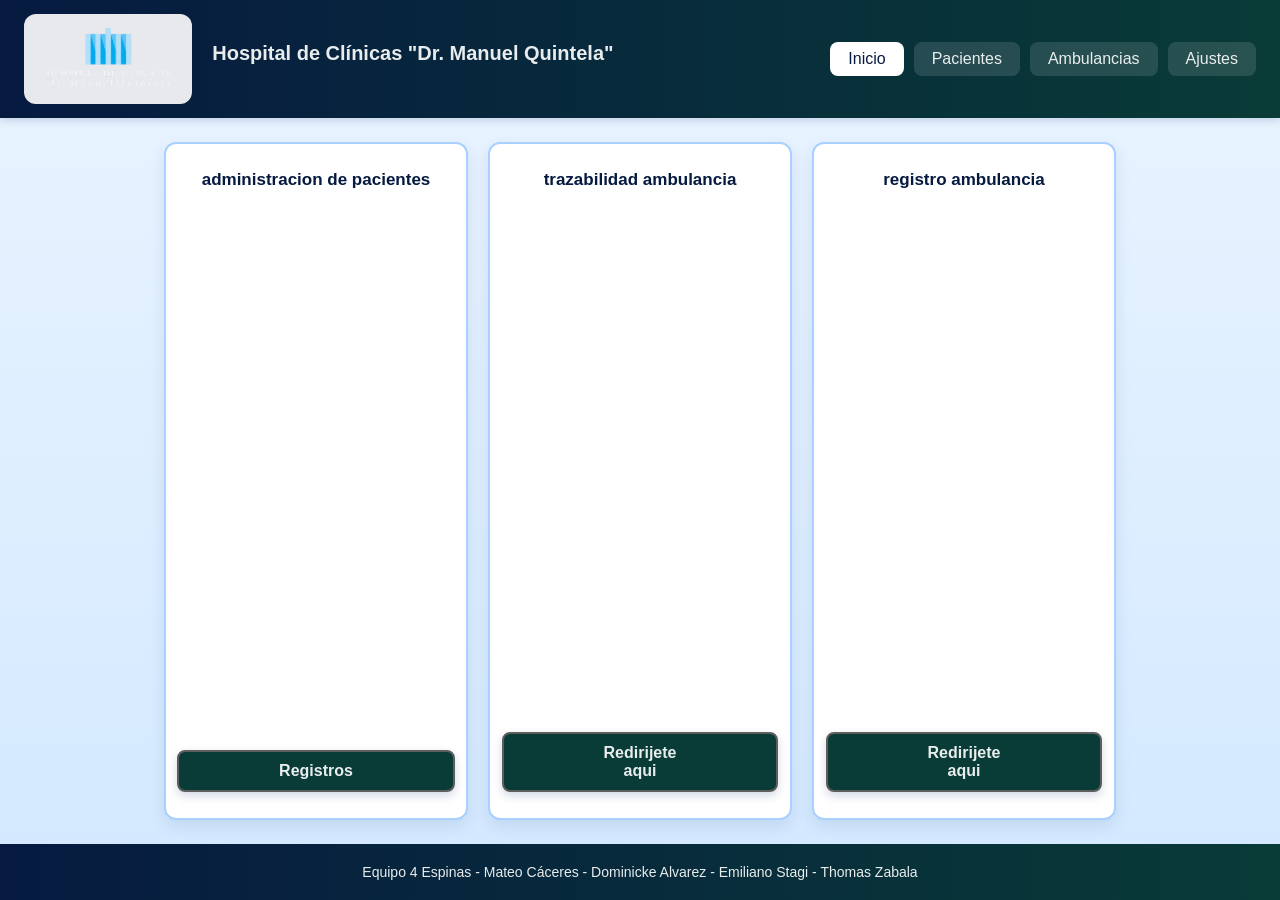
<file: Desktop/Trabajo-4Espinas/Web-4Espinas/pages/guia.html>
<!DOCTYPE html>
<html lang="en">

<head>
    <meta charset="UTF-8">
    <meta name="viewport" content="width=device-width, initial-scale=1.0">
    <title>Hospital de clinicas</title>
    <link rel="stylesheet" href="../css/style.css">
</head>

<body id="bodyguia">
    <header id="Headerguia" class="encabezado-app">
        <img src="../fotos-videos/logo_contraste_cf-removebg-preview.png" alt="Logo del hospital" class="logo">
        <h1>Hospital de Clínicas "Dr. Manuel Quintela"</h1>
        <nav class="nav-app">
            <a href="guia.html" class="activo">Inicio</a>
            <a href="Tratamientos.html">Pacientes</a>
            <a href="traslados.html">Ambulancias</a>
            <a href="">Ajustes</a>
        </nav>
    </header>
    <main id="mainguia">
        <section id="sectionguia">
            <p>administracion de pacientes</p>
            <button class="btn-primary"><a href="Tratamientos.html">Registros</a></button>
        </section>
        <section id="sectionguia2">
            <p>trazabilidad ambulancia</p>
            <button class="btn-primary"><a href="traslados.html">Redirijete aqui</a></button>
        </section>
        <section id="sectionguia3">
            <p>registro ambulancia</p>
            <button class="btn-primary"><a href="">Redirijete aqui</a></button>
        </section>
        <!-- 
        <aside id="asideguia">
            <video controls width="600" >
                <source src="edit1.mp4" type="video/mp4">
            </video>
            <video controls width="600">
                <source src="edit2.mp4" type="video/mp4">
            </video>
        -->
    </main>
    <footer id="footerguia" class="pie-app">
        <p>Equipo 4 Espinas - Mateo Cáceres - Dominicke Alvarez - Emiliano Stagi - Thomas Zabala</p>
    </footer>
</body>

</html>
</file>
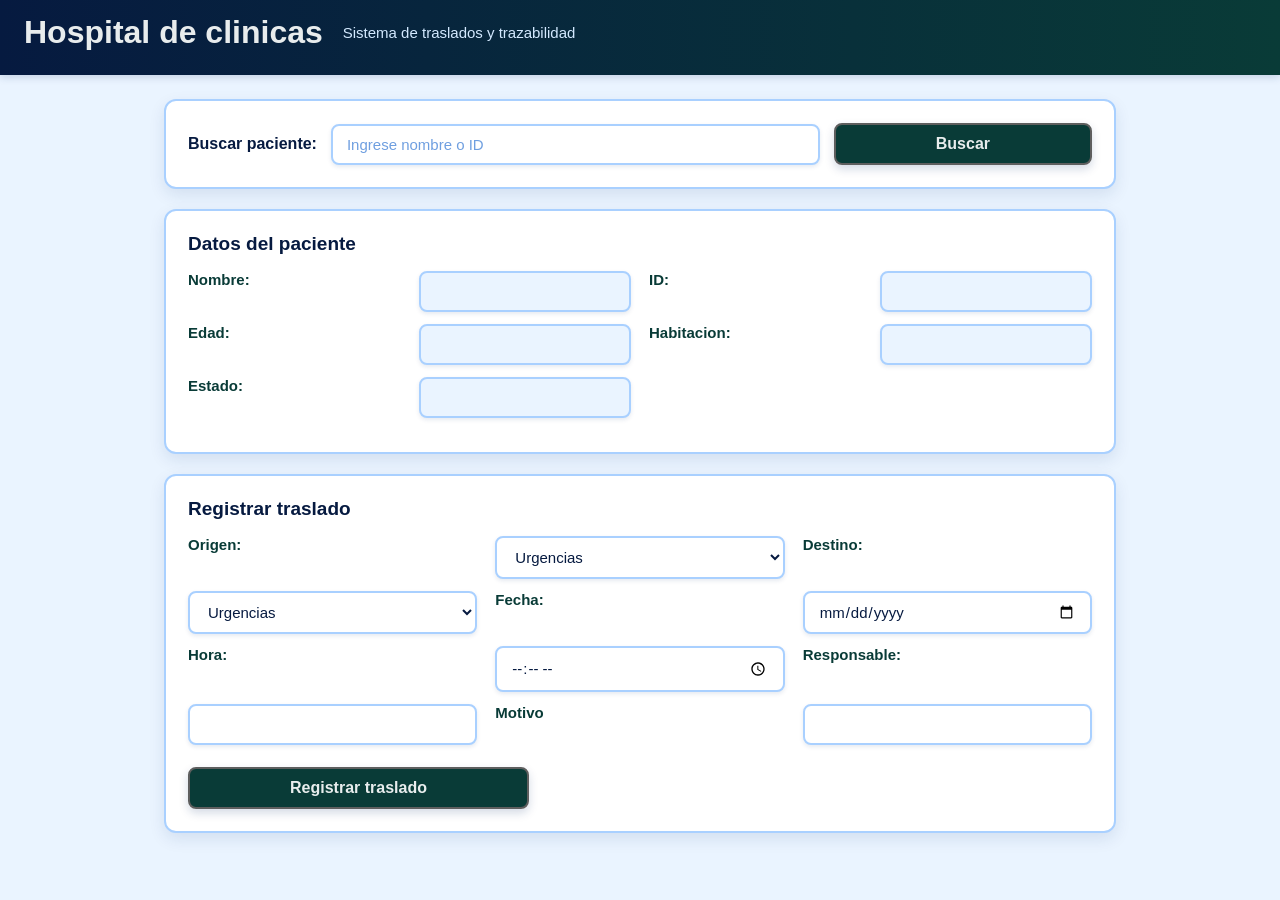
<file: Desktop/Trabajo-4Espinas/Web-4Espinas/pages/traslados.html>
<!DOCTYPE html>
<html lang="en">
<head>
    <meta charset="UTF-8">
    <meta name="viewport" content="width=device-width, initial-scale=1.0">
    <title>Hospital de traslados</title>
    <link rel="stylesheet" href="../css/style.css">
</head>
<body>
    <header id="headertrastaldo" class="encabezado-app">
        <h1>Hospital de clinicas</h1>
        <h2>Sistema de traslados y trazabilidad</h2>
    </header>
<main>
    <section id="traslado1"> 
        <p>Buscar paciente:</p>
    <input type="text" placeholder="Ingrese nombre o ID">
    <button class="btn-primary">Buscar</button>
    </section>
    
    <section id="traslado2">
        <h1>Datos del paciente</h1>
        <label for="pac-nombre">Nombre:</label>
        <input type="text" id="pac-nombre" readonly>
        <label for="pac-id">ID:</label>
        <input type="text" id="pac-id" readonly>
        <label for="pac-edad">Edad:</label>
        <input type="text" id="pac-edad" readonly>
        <label for="pac-habitacion">Habitacion:</label>
        <input type="text" id="pac-habitacion" readonly>
        <label for="pac-estado">Estado:</label>
        <input type="text" id="pac-estado" readonly>
    </section>

<section id="traslado3">
    <h3>Registrar traslado</h3>

    <label for="origen">Origen:</label>
    <select id="origen">
        <option>Urgencias</option>
        <option>Habitacion</option>
        <option>Rayos X</option>
        <option>Laboratorio</option>
        <option>Quirofano</option>
    </select>

    <label for="destino">Destino:</label>
    <select id="destino">
        <option>Urgencias</option>
        <option>Habitacion</option>
        <option>Rayos X</option>
        <option>Laboratorio</option>
        <option>Quirofano</option>
    </select>

    <label for="fecha">Fecha:</label>
    <input type="date" id="fecha">

    <label for="hora">Hora:</label>
    <input type="time" id="hora">

    <label for="responsable">Responsable:</label>
    <input type="text" id="responsable">

    <label for="motivo">Motivo</label>
    <input type="text" id="motivo">

    <button class="btn-primary">Registrar traslado</button>
    </section>
</main>
</body>
</html>
</file>
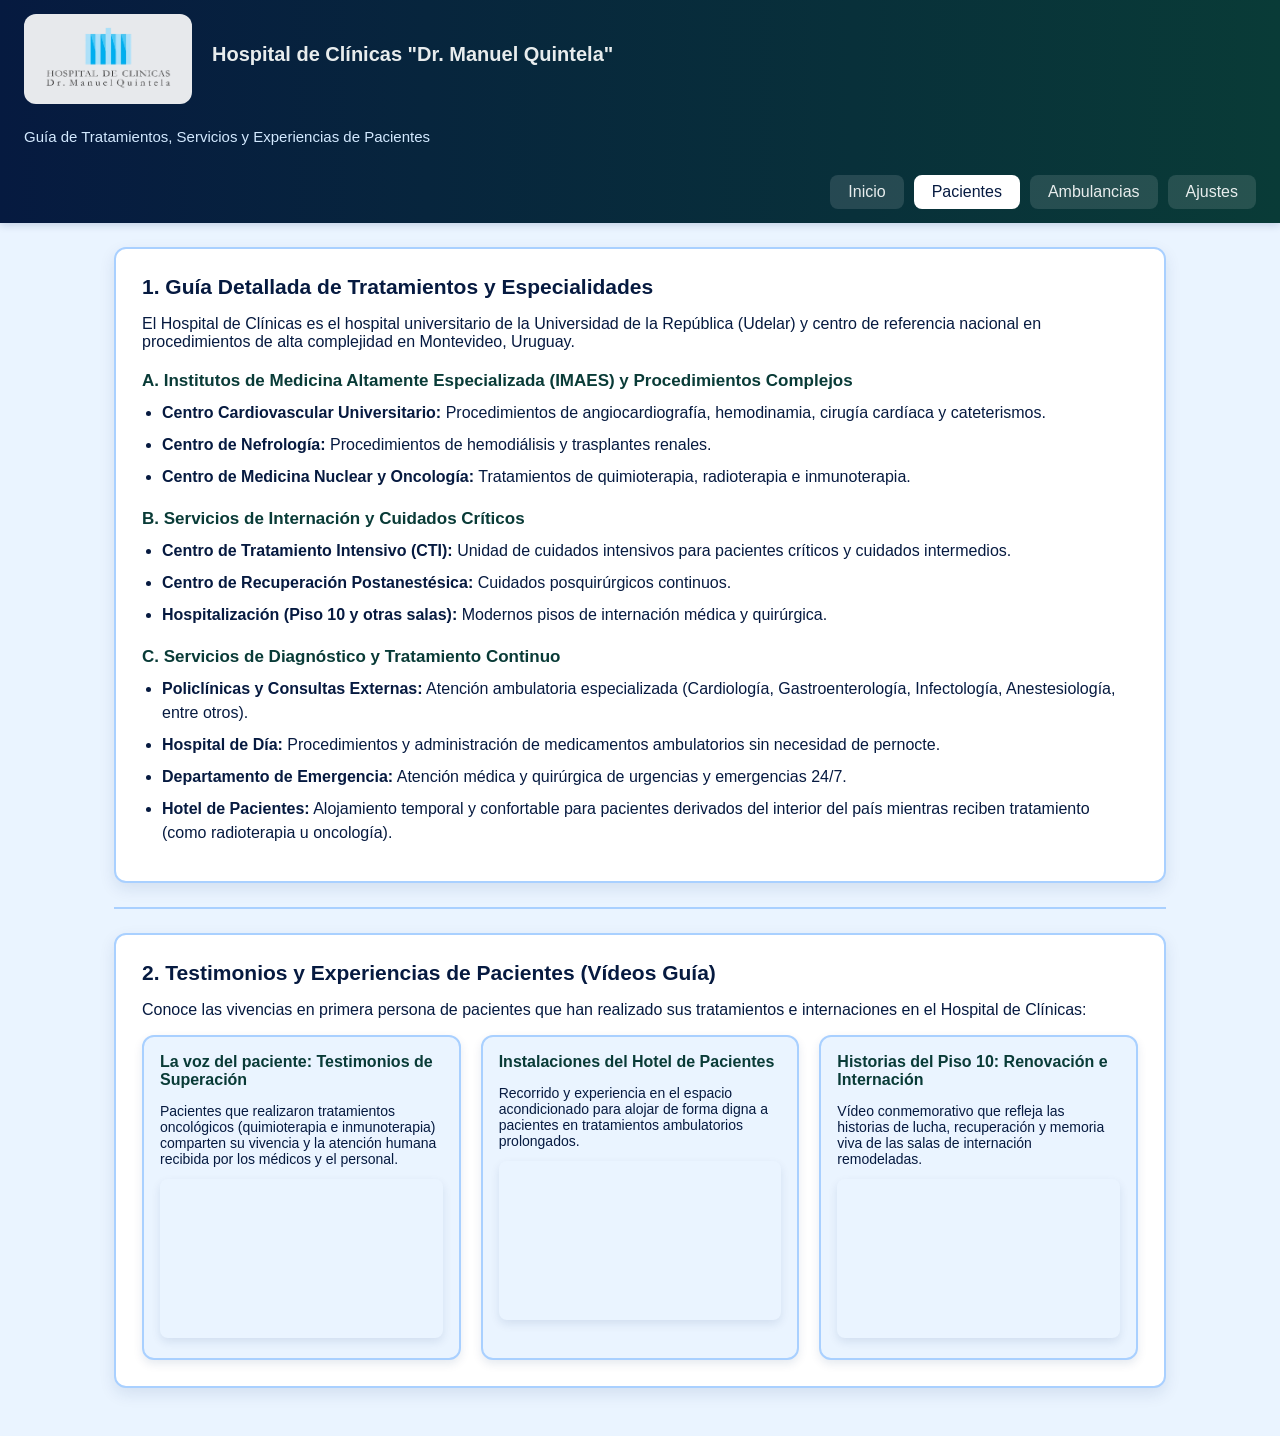
<file: Desktop/Trabajo-4Espinas/Web-4Espinas/pages/tratamientos.html>
<!DOCTYPE html>
<html lang="es">
<head>
    <meta charset="UTF-8">
    <meta name="viewport" content="width=device-width, initial-scale=1.0">
    <title>Guía de Tratamientos y Testimonios - Hospital de Clínicas</title>
    <link rel="stylesheet" href="../css/style.css">
</head>
<body>
    <header id="Headerguia" class="encabezado-app">
        <img src="../fotos-videos/Logo-Hospital.png" alt="Logo del hospital" class="logo">
        <h1>Hospital de Clínicas "Dr. Manuel Quintela"</h1>
        <h2>Guía de Tratamientos, Servicios y Experiencias de Pacientes</h2>
        <nav class="nav-app">
            <a href="guia.html">Inicio</a>
            <a href="Tratamientos.html" class="activo">Pacientes</a>
            <a href="traslados.html">Ambulancias</a>
            <a href="">Ajustes</a>
        </nav>
    </header>

    <div class="container">
        <section>
            <h2>1. Guía Detallada de Tratamientos y Especialidades</h2>
            <p>El Hospital de Clínicas es el hospital universitario de la Universidad de la República (Udelar) y centro de referencia nacional en procedimientos de alta complejidad en Montevideo, Uruguay.</p>
            
            <h3>A. Institutos de Medicina Altamente Especializada (IMAES) y Procedimientos Complejos</h3>
            <ul>
                <li><strong>Centro Cardiovascular Universitario:</strong> Procedimientos de angiocardiografía, hemodinamia, cirugía cardíaca y cateterismos.</li>
                <li><strong>Centro de Nefrología:</strong> Procedimientos de hemodiálisis y trasplantes renales.</li>
                <li><strong>Centro de Medicina Nuclear y Oncología:</strong> Tratamientos de quimioterapia, radioterapia e inmunoterapia.</li>
            </ul>

            <h3>B. Servicios de Internación y Cuidados Críticos</h3>
            <ul>
                <li><strong>Centro de Tratamiento Intensivo (CTI):</strong> Unidad de cuidados intensivos para pacientes críticos y cuidados intermedios.</li>
                <li><strong>Centro de Recuperación Postanestésica:</strong> Cuidados posquirúrgicos continuos.</li>
                <li><strong>Hospitalización (Piso 10 y otras salas):</strong> Modernos pisos de internación médica y quirúrgica.</li>
            </ul>

            <h3>C. Servicios de Diagnóstico y Tratamiento Continuo</h3>
            <ul>
                <li><strong>Policlínicas y Consultas Externas:</strong> Atención ambulatoria especializada (Cardiología, Gastroenterología, Infectología, Anestesiología, entre otros).</li>
                <li><strong>Hospital de Día:</strong> Procedimientos y administración de medicamentos ambulatorios sin necesidad de pernocte.</li>
                <li><strong>Departamento de Emergencia:</strong> Atención médica y quirúrgica de urgencias y emergencias 24/7.</li>
                <li><strong>Hotel de Pacientes:</strong> Alojamiento temporal y confortable para pacientes derivados del interior del país mientras reciben tratamiento (como radioterapia u oncología).</li>
            </ul>
        </section>

        <hr>

        <section>
            <h2>2. Testimonios y Experiencias de Pacientes (Vídeos Guía)</h2>
            <p>Conoce las vivencias en primera persona de pacientes que han realizado sus tratamientos e internaciones en el Hospital de Clínicas:</p>

            <div class="video-grid">

                <div class="video-card">
                    <h3>La voz del paciente: Testimonios de Superación</h3>
                    <p>Pacientes que realizaron tratamientos oncológicos (quimioterapia e inmunoterapia) comparten su vivencia y la atención humana recibida por los médicos y el personal.</p>
                    <iframe src="https://www.youtube.com/embed/DmsZCjl8xDM" title="Testimonio de paciente - Hospital de Clínicas" allowfullscreen></iframe>
                </div>

                <div class="video-card">
                    <h3>Instalaciones del Hotel de Pacientes</h3>
                    <p>Recorrido y experiencia en el espacio acondicionado para alojar de forma digna a pacientes en tratamientos ambulatorios prolongados.</p>
                    <iframe src="https://www.youtube.com/embed/sN9w-Bqx7vc" title="Hotel de Pacientes - Hospital de Clínicas" allowfullscreen></iframe>
                </div>

                <div class="video-card">
                    <h3>Historias del Piso 10: Renovación e Internación</h3>
                    <p>Vídeo conmemorativo que refleja las historias de lucha, recuperación y memoria viva de las salas de internación remodeladas.</p>
                    <iframe src="https://www.youtube.com/embed/gqISiMsyLuQ" title="Las paredes del piso 10 - Historias de pacientes" allowfullscreen></iframe>
                </div>
            </div>
        </section>
    </div>

</body>
</html>
</file>
<file: Desktop/Trabajo-4Espinas/Web-4Espinas/css/style.css>
:root {
    --azul-marino: #061a40;
    --azul-marino-2: #0b2d6b;
    --azul-medio: #093b37;
    --azul-principal: #2563eb;
    --azul-claro: #eaf4ff;
    --azul-claro-2: #d3e9ff;
    --azul-borde: #a9d0ff;
    --blanco: #ffffff;
    --negro: #020000;
    --prueba: #5e5e5e;
    --texto-oscuro: #061a40;
    --texto-claro: #edf1f1fa;
    --sombra: rgba(11, 45, 107, 0.18);
    --sombra-suave: rgba(11, 45, 107, 0.10);
    --radio: 12px;
}

* {
    box-sizing: border-box;
    font-family: 'Poppins', Arial, sans-serif;
}

html {
    scroll-behavior: smooth;
}

body {
    display: flex;
    flex-direction: column;
    min-height: 100vh;
    margin: 0;
    background-color: var(--azul-claro);
    color: var(--texto-oscuro);
}

img {
    border-radius: var(--radio);
    max-width: 100%;
    height: auto;
}

a {
    color: var(--texto-claro);
    text-decoration: none;
}

h1, h2, h3 {
    margin: 0 0 10px 0;
    color: inherit;
}

.logo {
    padding: 6px;
    border-radius: var(--radio);
    max-height: 90px;
    width: auto;
    background-color: rgba(255, 255, 255, 0.9);
}

label {
    color: var(--azul-medio);
    font-weight: 600;
    font-size: 15px;
    display: block;
    margin-bottom: 6px;
}

input, select {
    width: 100%;
    padding: 10px 14px;
    font-size: 15px;
    color: var(--texto-oscuro);
    background-color: var(--blanco);
    border: 2px solid var(--azul-borde);
    box-shadow: 0 2px 4px var(--sombra-suave);
    border-radius: 8px;
    outline: none;
    box-sizing: border-box;
    transition: border-color 0.2s ease-in-out, box-shadow 0.2s ease-in-out;
    margin-bottom: 12px;
}

input:focus, select:focus {
    border-color: var(--azul-principal);
    box-shadow: 0 0 0 3px rgba(37, 99, 235, 0.18);
}

input::placeholder {
    color: #6f9fe0;
}

input[readonly] {
    background-color: var(--azul-claro);
    color: var(--azul-marino-2);
    cursor: default;
}

button, .btn {
    font-size: 16px;
    font-weight: 600;
    padding: 10px 100px;
    border-radius: 8px;
    cursor: pointer;
    transition: all 0.2s ease-in-out;
    border: 2px solid transparent;
    display: inline-flex;
    align-items: center;
    justify-content: center;
}

.btn-primary {
    background: linear-gradient(to right, var(--azul-medio), var(--azul-medio));
    border-color: var(--prueba);
    color: var(--texto-claro);
    box-shadow: 0 4px 10px var(--sombra);
}

.btn-primary:hover {
    background: linear-gradient(to right, var(--azul-marino-2), var(--azul-medio));
    box-shadow: 0 6px 14px var(--sombra);
    transform: translateY(-3px);
}

.btn-primary:active {
    transform: translateY(1px);
    box-shadow: 0 2px 4px var(--sombra);
}

.btn-secondary {
    background-color: var(--azul-marino);
    border-color: var(--prueba);
    color: var(--azul-medio);
    box-shadow: 0 2px 6px var(--sombra-suave);
}

.btn-secondary:hover {
    background-color: var(--azul-marino-2);
    transform: translateY(-3px);
}

.btn-secondary:active {
    transform: translateY(1px);
}

.grupo-botones {
    display: flex;
    gap: 15px;
    flex-wrap: wrap;
    margin-top: 10px;
}

.grupo-botones button {
    width: auto;
    flex: 1 1 160px;
}

.encabezado-app {
    display: flex;
    flex-wrap: wrap;
    align-items: center;
    gap: 20px;
    background: linear-gradient(to right, var(--azul-marino), var(--azul-medio));
    color: var(--texto-claro);
    padding: 14px 24px;
    box-shadow: 0 2px 8px var(--sombra);
}

.nav-app {
    display: flex;
    gap: 10px;
    margin-left: auto;
    flex-wrap: wrap;
}

.nav-app a {
    padding: 8px 18px;
    border-radius: 8px;
    background-color: rgba(255, 255, 255, 0.12);
    font-weight: 500;
    transition: background-color 0.2s ease-in-out;
}

.nav-app a:hover {
    background-color: rgba(255, 255, 255, 0.25);
}

.nav-app a.activo {
    background-color: var(--blanco);
    color: var(--azul-marino);
}

.pie-app {
    background: linear-gradient(to right, var(--azul-marino), var(--azul-medio));
    color: var(--texto-claro);
    text-align: center;
    padding: 16px;
    margin-top: auto;
}

.pie-app p {
    margin: 4px 0;
    font-size: 14px;
}

.tarjeta {
    background-color: var(--blanco);
    border: 2px solid var(--azul-borde);
    box-shadow: 0 4px 10px var(--sombra-suave);
    border-radius: var(--radio);
    padding: 20px;
}

.headersesion {
    justify-content: center;
    text-align: center;
    flex-wrap: wrap;
}

.headersesion h1 {
    font-size: 22px;
}

.mainsesion {
    display: grid;
    grid-template-columns: repeat(auto-fit, minmax(280px, 1fr));
    gap: 20px;
    padding: 20px;
    flex: 1;
    align-items: center;
}

.sectionsesion {
    background-color: var(--blanco);
    border: 2px solid var(--azul-borde);
    box-shadow: 0 6px 16px var(--sombra-suave);
    color: var(--texto-oscuro);
    border-radius: var(--radio);
    padding: 26px;
}

.sectionsesion h2 {
    color: var(--azul-marino);
    font-size: 22px;
    margin-bottom: 18px;
}

.sectionsesion p {
    margin: 0 0 4px 0;
}

.sectionsesion .btn-primary {
    width: 100%;
    margin-top: 8px;
}

.asidesesion {
    display: flex;
    flex-wrap: wrap;
    align-items: center;
    justify-content: center;
    gap: 16px;
    background: linear-gradient(to bottom right, var(--azul-marino), var(--azul-medio));
    color: var(--texto-claro);
    padding: 22px;
    text-align: center;
    border-radius: var(--radio);
    box-shadow: 0 6px 16px var(--sombra);
}

.asidesesion img {
    box-shadow: 0 4px 10px var(--sombra);
    flex: 1 1 200px;
    max-width: 320px;
}

body#bodyguia {
    background: linear-gradient(to bottom, var(--azul-claro), var(--azul-claro-2));
    min-height: 100vh;
    margin: 0;
}

#Headerguia h1 {
    font-size: 20px;
}

#Headerguia h2 {
    width: 100%;
    font-size: 15px;
    font-weight: 400;
    color: var(--azul-claro-2);
    margin-top: 4px;
}

#mainguia {
    flex: 1;
    display: grid;
    grid-template-columns: repeat(auto-fit, minmax(240px, 1fr));
    gap: 20px;
    padding: 24px;
    align-items: stretch;
}

#sectionguia, #sectionguia2, #sectionguia3 {
    background-color: var(--blanco);
    border: 2px solid var(--azul-borde);
    box-shadow: 0 6px 16px var(--sombra-suave);
    color: var(--texto-oscuro);
    border-radius: var(--radio);
    padding: 26px 20px;
    margin: 0;
    display: flex;
    flex-direction: column;
    align-items: center;
    justify-content: space-between;
    gap: 16px;
    text-align: center;
    transition: transform 0.2s ease-in-out, box-shadow 0.2s ease-in-out;
}

#sectionguia:hover, #sectionguia2:hover, #sectionguia3:hover {
    transform: translateY(-4px);
    box-shadow: 0 10px 20px var(--sombra);
}

#sectionguia p, #sectionguia2 p, #sectionguia3 p {
    font-size: 17px;
    font-weight: 600;
    color: var(--azul-marino);
    margin: 0;
}

#headertrastaldo h2 {
    font-size: 15px;
    font-weight: 400;
    color: var(--azul-claro-2);
}

main {
    flex: 1;
    padding: 24px;
    display: flex;
    flex-direction: column;
    gap: 20px;
    max-width: 1000px;
    margin: 0 auto;
    width: 100%;
}

#traslado1 {
    background-color: var(--blanco);
    border: 2px solid var(--azul-borde);
    box-shadow: 0 6px 16px var(--sombra-suave);
    border-radius: var(--radio);
    padding: 22px;
    display: flex;
    align-items: center;
    gap: 14px;
    flex-wrap: wrap;
}

#traslado1 p {
    font-weight: 600;
    color: var(--azul-marino);
    margin: 0;
}

#traslado1 input {
    flex: 1 1 220px;
    margin-bottom: 0;
}

#traslado1 button {
    width: auto;
    flex: 0 0 auto;
}

#traslado2 {
    background-color: var(--blanco);
    border: 2px solid var(--azul-borde);
    box-shadow: 0 6px 16px var(--sombra-suave);
    border-radius: var(--radio);
    padding: 22px;
    display: grid;
    grid-template-columns: repeat(auto-fit, minmax(180px, 1fr));
    gap: 0 18px;
}

#traslado2 h1 {
    font-size: 19px;
    color: var(--azul-marino);
    margin-bottom: 16px;
    grid-column: 1 / -1;
}

#traslado3 {
    background-color: var(--blanco);
    border: 2px solid var(--azul-borde);
    box-shadow: 0 6px 16px var(--sombra-suave);
    border-radius: var(--radio);
    padding: 22px;
    display: grid;
    grid-template-columns: repeat(auto-fit, minmax(220px, 1fr));
    gap: 0 18px;
}

#traslado3 h3 {
    color: var(--azul-marino);
    font-size: 19px;
    margin-bottom: 16px;
    grid-column: 1 / -1;
}

#traslado3 .btn-primary {
    grid-column: 1 / -1;
    width: auto;
    justify-self: start;
    margin-top: 10px;
}

.container {
    max-width: 1100px;
    margin: 0 auto;
    padding: 24px;
    flex: 1;
}

.container > section {
    background-color: var(--blanco);
    border: 2px solid var(--azul-borde);
    box-shadow: 0 6px 16px var(--sombra-suave);
    border-radius: var(--radio);
    padding: 26px;
    margin-bottom: 24px;
}

.container h2 {
    color: var(--azul-marino);
    font-size: 21px;
}

.container h3 {
    color: var(--azul-medio);
    font-size: 17px;
    margin-top: 20px;
}

.container ul {
    padding-left: 20px;
    margin: 10px 0;
}

.container li {
    margin-bottom: 8px;
    line-height: 1.5;
}

.container li strong {
    color: var(--azul-marino);
}

hr {
    border: none;
    border-top: 2px solid var(--azul-borde);
    margin: 24px 0;
}

.video-grid {
    display: grid;
    grid-template-columns: repeat(auto-fit, minmax(260px, 1fr));
    gap: 20px;
    margin-top: 16px;
}

.video-card {
    background-color: var(--azul-claro);
    border: 2px solid var(--azul-borde);
    border-radius: var(--radio);
    padding: 16px;
    box-shadow: 0 4px 10px var(--sombra-suave);
}

.video-card h3 {
    margin-top: 0;
    font-size: 16px;
}

.video-card p {
    font-size: 14px;
    color: var(--texto-oscuro);
    margin-bottom: 12px;
}

.video-card iframe {
    width: 100%;
    aspect-ratio: 16 / 9;
    border: none;
    border-radius: 8px;
    box-shadow: 0 4px 10px var(--sombra-suave);
}

@media (max-width: 900px) {
    .headersesion {
        justify-content: center;
    }
}

@media (max-width: 720px) {
    .encabezado-app {
        flex-direction: column;
        text-align: center;
        padding: 16px;
    }

    .nav-app {
        margin-left: 0;
        width: 100%;
        justify-content: center;
    }

    main {
        padding: 16px;
    }

    #traslado3 .btn-primary {
        justify-self: stretch;
    }
}

@media (max-width: 480px) {
    .logo {
        max-height: 64px;
    }

    .headersesion h1,
    #Headerguia h1 {
        font-size: 18px;
    }

    .sectionsesion,
    #traslado1,
    #traslado2,
    #traslado3,
    .container > section {
        padding: 16px;
    }

    .grupo-botones {
        flex-direction: column;
    }

    .grupo-botones button {
        width: 100%;
        flex: 1 1 auto;
    }

    button, .btn {
        padding: 12px 16px;
    }

    .asidesesion img {
        max-width: 100%;
    }
}
</file>
